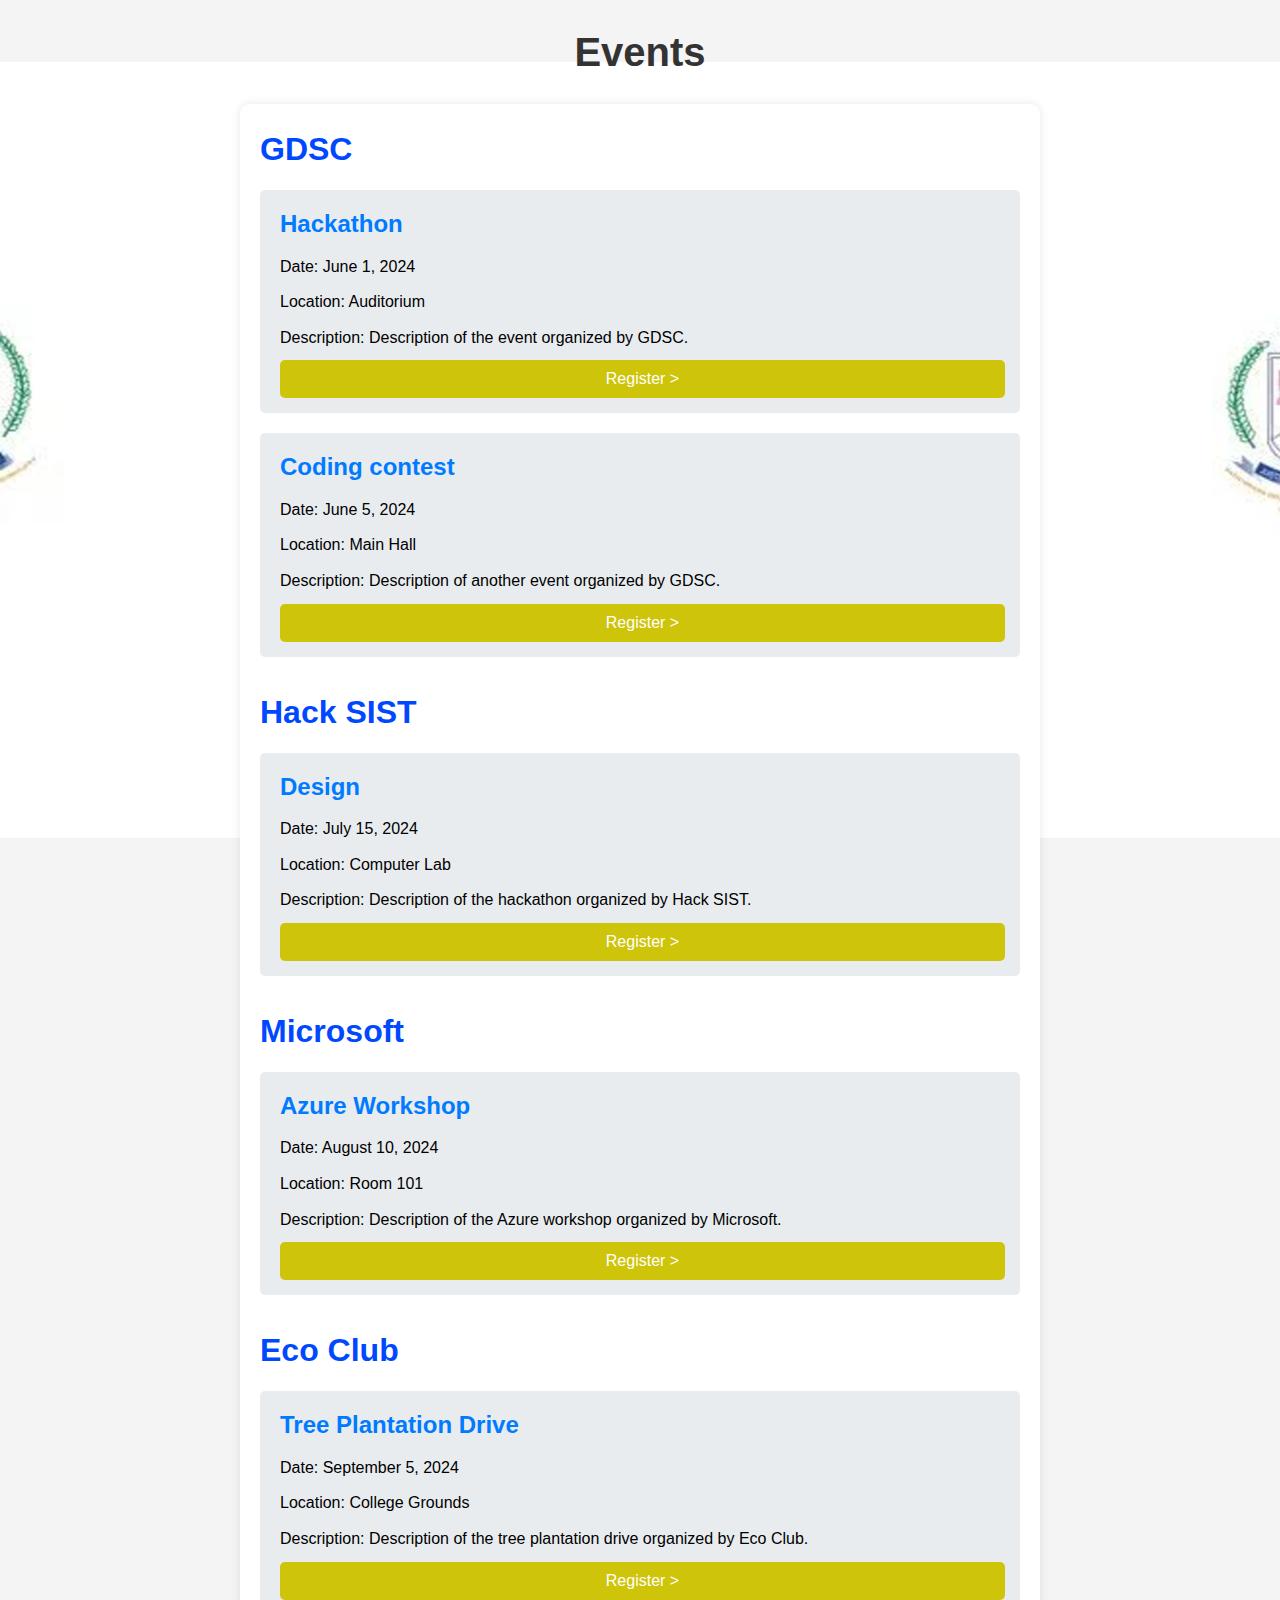
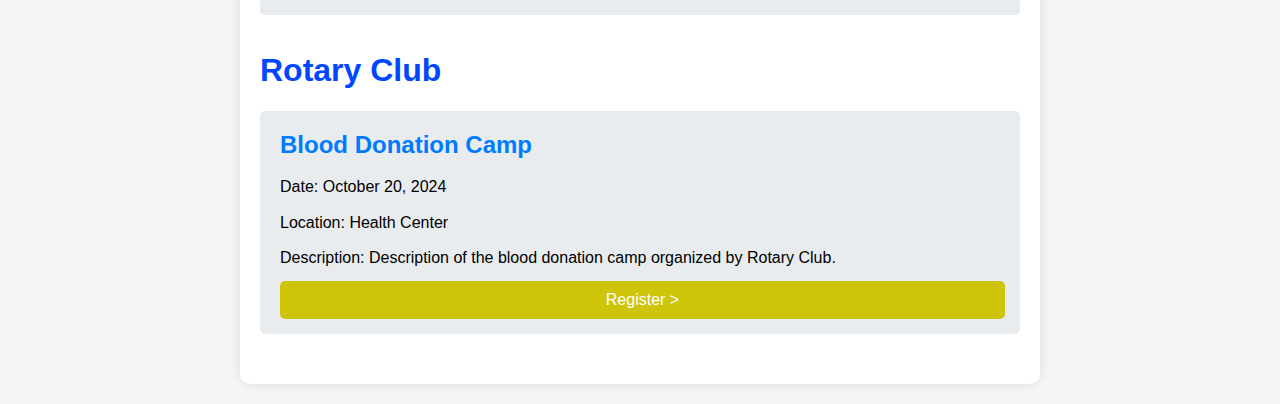
<file: index.html>
<!DOCTYPE html>
<html lang="en">
<head>
    <meta charset="UTF-8">
    <meta name="viewport" content="width=device-width, initial-scale=1.0">
    <title>College Events</title>
    <link rel="stylesheet" href="style.css">
</head>
<body>
    <header>
        <h1>Events</h1>
    </header>
    <main>
        <section class="club-section">
            <h2>GDSC</h2>
            <article class="event">
                <h3>Hackathon</h3>
                <p>Date: June 1, 2024</p>
                <p>Location: Auditorium</p>
                <p>Description: Description of the event organized by GDSC.</p>
                <button onclick="window.location.href = 'reg.html';" > Register ></button>
            </article>
            <article class="event">
                <h3>Coding contest</h3>
                <p>Date: June 5, 2024</p>
                <p>Location: Main Hall</p>
                <p>Description: Description of another event organized by GDSC.</p>
                <button onclick="window.location.href = 'reg.html';" > Register ></button>
            </article>
        </section>
        <section class="club-section">
            <h2>Hack SIST</h2>
            <article class="event">
                <h3>Design</h3>
                <p>Date: July 15, 2024</p>
                <p>Location: Computer Lab</p>
                <p>Description: Description of the hackathon organized by Hack SIST.</p>
                <button onclick="window.location.href = 'reg.html';" > Register ></button>
            </article>
        </section>
        <section class="club-section">
            <h2>Microsoft</h2>
            <article class="event">
                <h3>Azure Workshop</h3>
                <p>Date: August 10, 2024</p>
                <p>Location: Room 101</p>
                <p>Description: Description of the Azure workshop organized by Microsoft.</p>
                <button onclick="window.location.href = 'reg.html';" > Register ></button>
            </article>
        </section>
        <section class="club-section">
            <h2>Eco Club</h2>
            <article class="event">
                <h3>Tree Plantation Drive</h3>
                <p>Date: September 5, 2024</p>
                <p>Location: College Grounds</p>
                <p>Description: Description of the tree plantation drive organized by Eco Club.</p>
                <button onclick="window.location.href = 'reg.html';" > Register ></button>
            </article>
        </section>
        <section class="club-section">
            <h2>Rotary Club</h2>
            <article class="event">
                <h3>Blood Donation Camp</h3>
                <p>Date: October 20, 2024</p>
                <p>Location: Health Center</p>
                <p>Description: Description of the blood donation camp organized by Rotary Club.</p>
                <button onclick="window.location.href = 'reg.html';" > Register ></button>
            </article>
        </section>
    </main>
</body>
</html>
</file>
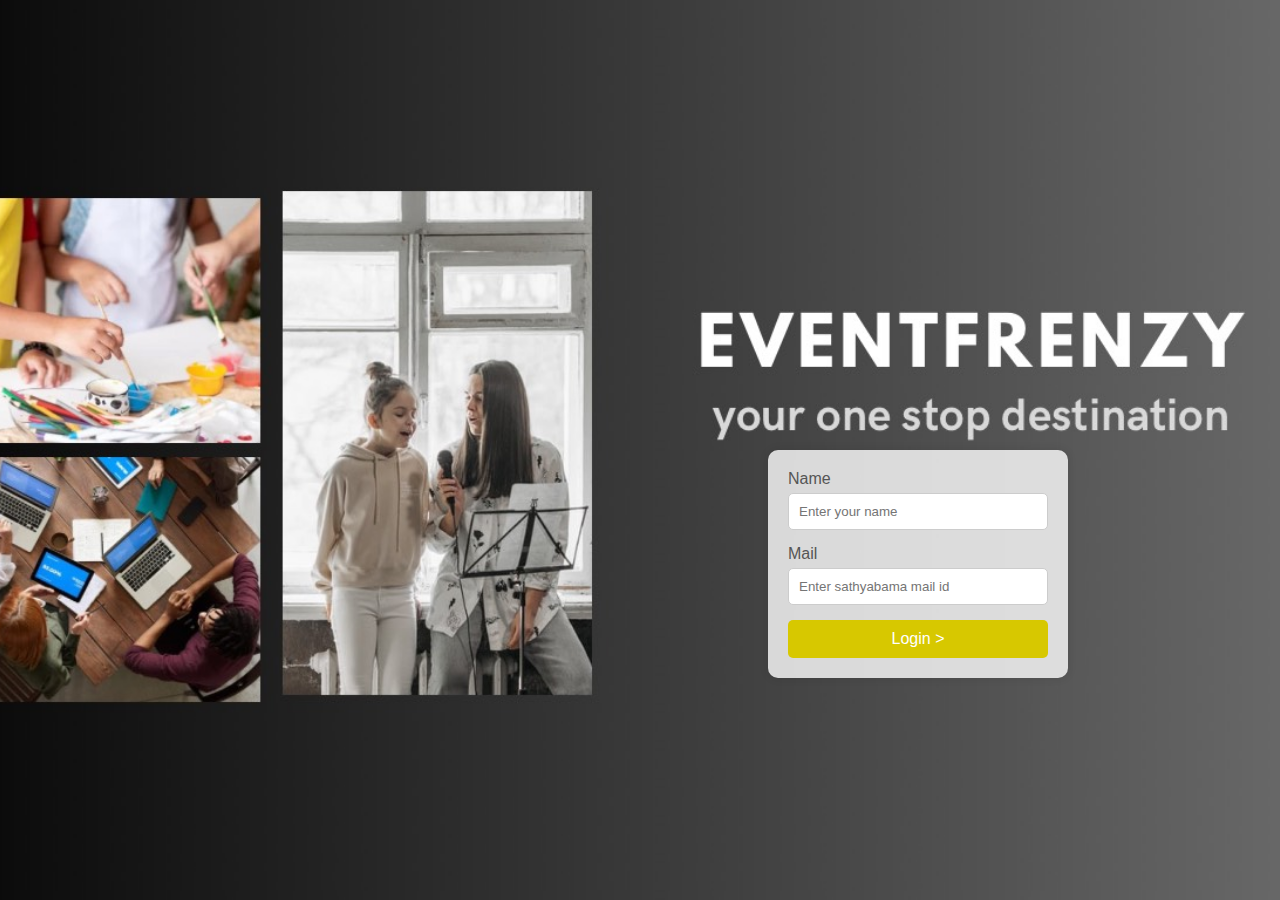
<file: i.html>
<!DOCTYPE html>
<html lang="en">
<head>
    <meta charset="UTF-8">
    <meta name="viewport" content="width=device-width, initial-scale=1.0">
    <title>Login Page</title>
    <link rel="stylesheet" href="styles.css">
</head>
<body>
    <div class="login-container">
        <form class="login-form">
            
            <div class="input-group">
                <label for="username">Name</label>
                <input type="text" id="text" name="text" required placeholder="Enter your name">
            </div>
            <div class="input-group">
                <label for="password">Mail</label>
                <input type="password" id="email" name="email" required placeholder="Enter sathyabama mail id">
            </div>
            
            <button onclick="window.location.href = 'index.html';" >  Login ></button>
        </form>
    </div>
</body>
</html>
</file>
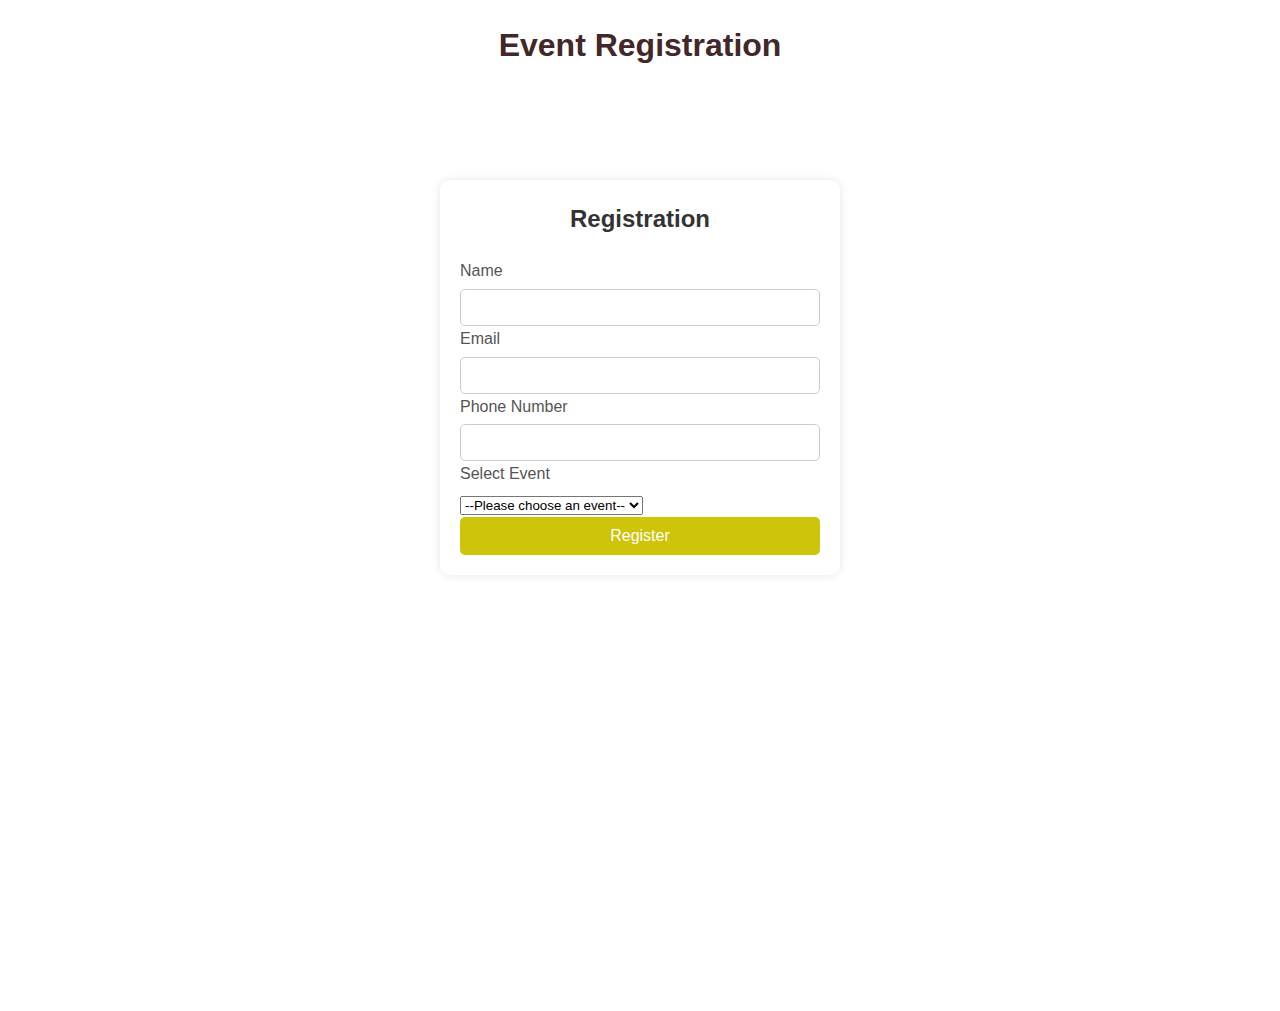
<file: reg.html>
<!DOCTYPE html>
<html lang="en">
<head>
    <meta charset="UTF-8">
    <meta name="viewport" content="width=device-width, initial-scale=1.0">
    <title>Event Registration</title>
    <link rel="stylesheet" href="reg.css">
</head>
<body>
    
        <h1>Event Registration</h1>
   
    <main>
        <section class="registration-container">
            <form class="registration-form">
                <h2>Registration</h2>
                <div class="input">
                    <label for="name">Name</label>
                    <input type="text" id="name" name="name" required>
                </div>
                <div class="input">
                    <label for="email">Email</label>
                    <input type="email" id="email" name="email" required>
                </div>
                <div class="input">
                    <label for="phone">Phone Number</label>
                    <input type="tel" id="phone" name="phone" required>
                </div>
                <div class="input">
                    <label for="event">Select Event</label>
                    <select id="event" name="event" required>
                        <option value="">--Please choose an event--</option>
                        <option value="gdsc_event">GDSC Event</option>
                        <option value="hack_sist">Hack SIST</option>
                        <option value="microsoft_workshop">Microsoft Workshop</option>
                        <option value="eco_club_drive">Eco Club Drive</option>
                        <option value="rotary_blood_donation">Rotary Blood Donation</option>
                    </select>
                </div>
                <button type="submit">Register</button>
            </form>
        </section>
    </main>
</body>
</html>
</file>
<file: style.css>
/* Basic Reset */
* {
    margin: 0;
    padding: 0;
    box-sizing: border-box;
}

body {
    background: url('b.png') no-repeat center center fixed; 
    font-family: Arial, sans-serif;
    line-height: 1.6;
    background-color: #f4f4f4;
    padding: 20px;
}

header {
    text-align: center;
    margin-bottom: 20px;
}

header h1 {
    font-size: 2.5em;
    color: #333;
}

main {
    max-width: 800px;
    margin: 0 auto;
    padding: 20px;
    background-color: #fff;
    border-radius: 10px;
    box-shadow: 0 0 10px rgba(0, 0, 0, 0.1);
}

.club-section {
    margin-bottom: 30px;
}

.club-section h2 {
    font-size: 2em;
    margin-bottom: 15px;
    color: #0048ff;
}

.event {
    margin-bottom: 20px;
    padding: 15px;
    background-color: #e9ecef;
    border-left: 5px solid #e9ecef;
    border-radius: 5px;
}

.event h3 {
    font-size: 1.5em;
    margin-bottom: 10px;
    color: #007bff;
}

.event p {
    margin-bottom: 10px;
}
button {
    width: 100%;
    padding: 10px;
    background-color: #cec40a;
    border: none;
    border-radius: 5px;
    color: white;
    font-size: 16px;
    cursor: pointer;
}

button:hover {
    background-color: #cec40a;
}
</file>
<file: styles.css>
/* Basic Reset */
* {
    margin: 0;
    padding: 0;
    box-sizing: border-box;
}



button {
    width: 100%;
    padding: 10px;
    background-color: #5cb85c;
    border: none;
    border-radius: 5px;
    color: white;
    font-size: 16px;
    cursor: pointer;
}

button:hover {
    background-color: #4cae4c;
}


body, html {
    height: 100%;
    font-family: Arial, sans-serif;
}

/* Background Image */
body {
    background: url('bg.JPG') no-repeat center center fixed; 
    background-size: cover;
    display: flex;
    justify-content: center;
    align-items: center;
}


.login-container {
    background-color: rgba(255, 255, 255, 0.8);
    padding: 20px;
    border-radius: 10px;
    box-shadow: 0 0 10px rgba(0, 0, 0, 0.1);
    width: 300px;
    text-align: center;
    position: absolute;
    top:50%;
    left:60%;
}


.login-form h2 {
    margin-bottom: 20px;
    color: #333;
}

.input-group {
    margin-bottom: 15px;
    text-align: left;
}

.input-group label {
    display: block;
    margin-bottom: 5px;
    color: #555;
}

.input-group input {
    width: 100%;
    padding: 10px;
    border: 1px solid #ccc;
    border-radius: 5px;
}

button {
    width: 100%;
    padding: 10px;
    background-color: #d7c800;
    border: none;
    border-radius: 5px;
    color: white;
    font-size: 16px;
    cursor: pointer;
}

button:hover {
    background-color: #038c21;
}
</file>
<file: reg.css>
/* Basic Reset */
* {
    margin: 0;
    padding: 0;
    box-sizing: border-box;
}

body {
    font-family: Arial, sans-serif;
    line-height: 1.6;
    background: url('b.png') no-repeat center center fixed;
    background-size: cover;
    padding: 20px;
}

h1 {
    text-align: center;
    margin-bottom: 20px;
    color: rgb(66, 40, 40);
    
}

header h1 {
    font-size: 2.5em;
    margin-bottom: 10px;
}

main {
    display: flex;
    justify-content: center;
    align-items: center;
    height: 100vh;
}

.registration-container {
    background-color: rgba(255, 255, 255, 0.9);
    padding: 20px;
    border-radius: 10px;
    box-shadow: 0 0 10px rgba(0, 0, 0, 0.1);
    width: 100%;
    position: absolute;
    top:20%;
    max-width: 400px;
}

.registration-form h2 {
    text-align: center;
    margin-bottom: 20px;
    color: #333;
}

.input-group {
    margin-bottom: 15px;
}

.input label {
    display: block;
    margin-bottom: 5px;
    color: #555;
}

.input input, .input-group select {
    width: 100%;
    padding: 10px;
    border: 1px solid #ccc;
    border-radius: 5px;
}

button {
    width: 100%;
    padding: 10px;
    background-color: #cec40a;
    border: none;
    border-radius: 5px;
    color: white;
    font-size: 16px;
    cursor: pointer;
}

button:hover {
    background-color: #cec40a;
}
</file>
